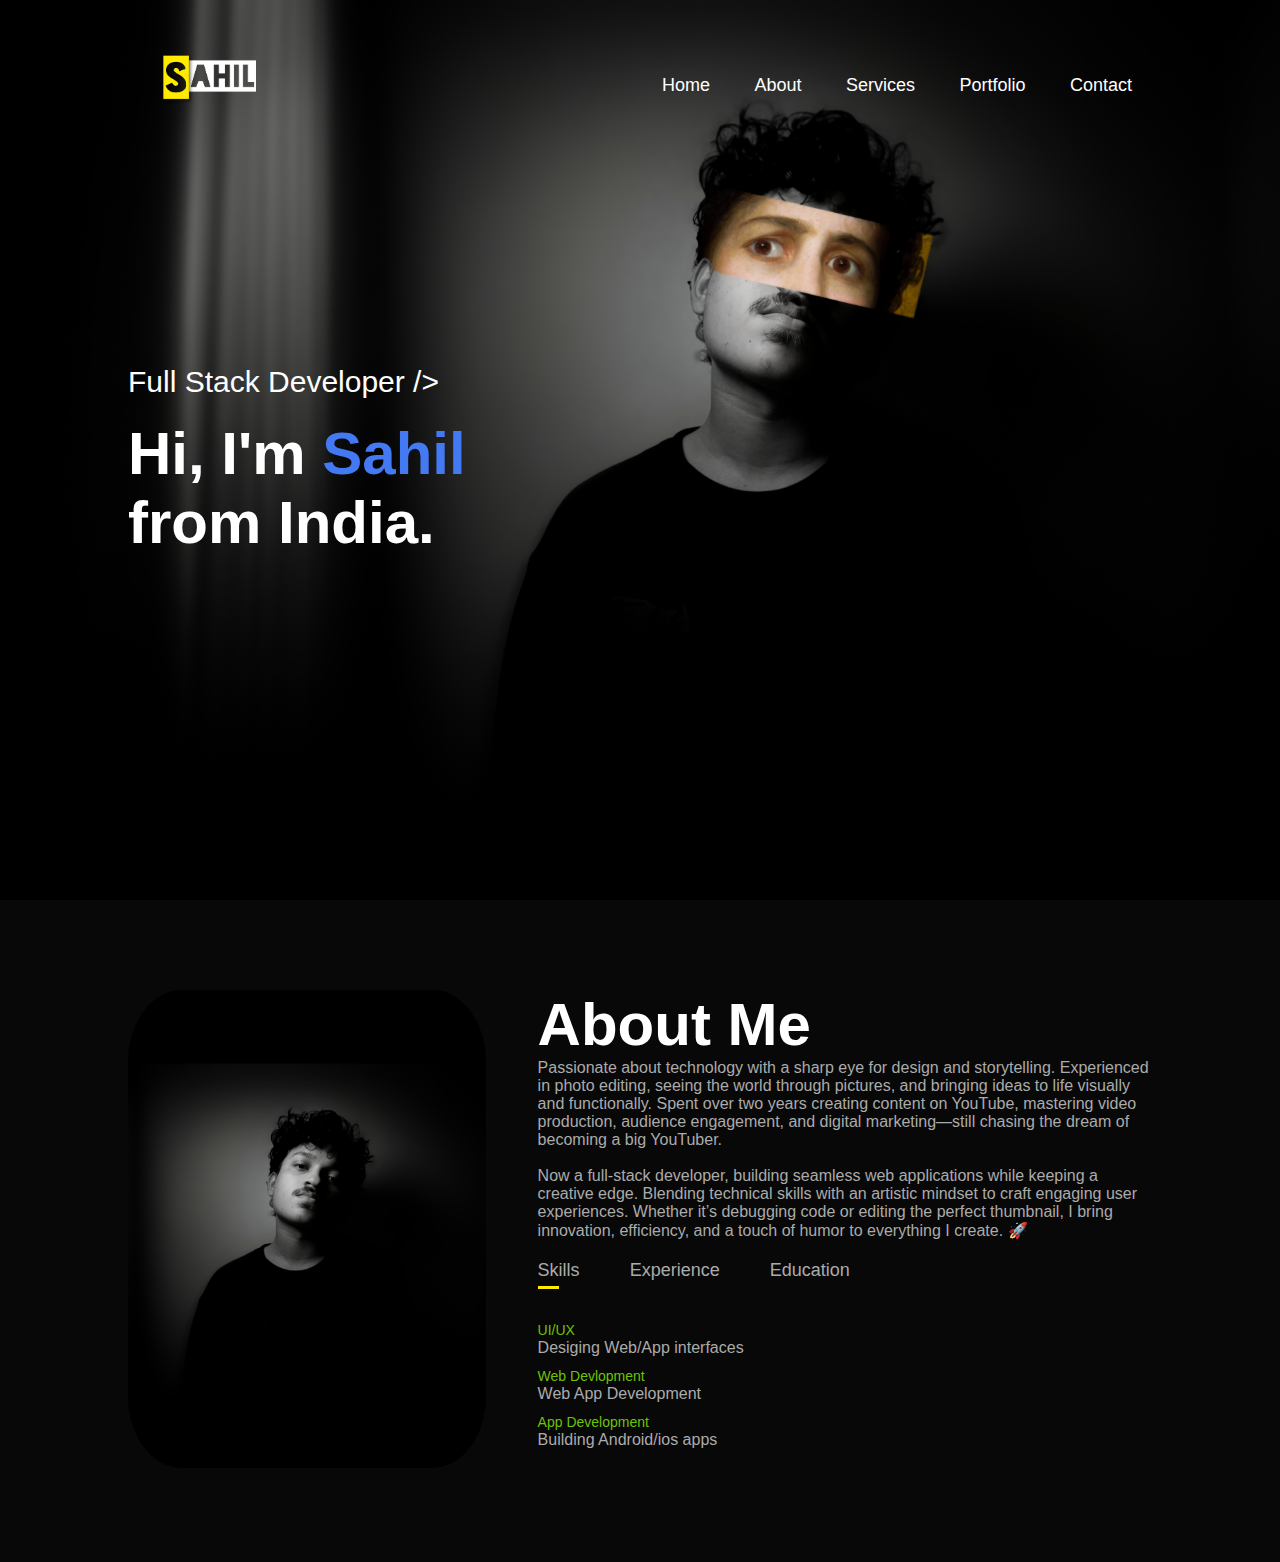
<file: port web/index.html>
<!DOCTYPE html>
<html lang="en">

<head>
    <meta charset="UTF-8">
    <meta name="viewport" content="width=device-width, initial-scale=1.0">
    <title>Persional Website</title>
    <link rel="stylesheet" href="style.css">
</head>

<body>
    <div id="header">
        <div class="container">
            <nav>
                <img src="images/logo.png" class="logo">
                <ul>
                    <li><a href="#">Home</a></li>
                    <li><a href="#">About</a></li>
                    <li><a href="#">Services</a></li>
                    <li><a href="#">Portfolio</a></li>
                    <li><a href="#">Contact</a></li>
                </ul>
            </nav>
            <div class="header-text">
                <p>Full Stack Developer /></p>
                <h1>Hi, I'm <span>Sahil</span><br> from India.</h1>
            </div>
        </div>
    </div>

    <!-- -----------about----------- -->
    <div id="about">
        <div class="container">
            <div class="row">
                <div class="about-col-1"><img src="images/user1.jpg"></div>
                <div class="about-col-2">
                    <h1 class="sub-title">About Me</h1>
                    <p>Passionate about technology with a sharp eye for design and storytelling. Experienced in photo
                        editing, seeing the world through pictures, and bringing ideas to life visually and
                        functionally. Spent over two years creating content on YouTube, mastering video production,
                        audience engagement, and digital marketing—still chasing the dream of becoming a big YouTuber.
<br>
<br>
                        Now a full-stack developer, building seamless web applications while keeping a creative edge.
                        Blending technical skills with an artistic mindset to craft engaging user experiences. Whether
                        it’s debugging code or editing the perfect thumbnail, I bring innovation, efficiency, and a
                        touch of humor to everything I create. 🚀</p>
                    <div class="tab-titles">
                        <p class="tab-links active-link" onclick="opentab('skills')">Skills</p>
                        <p class="tab-links" onclick="opentab('experience')">Experience </p>
                        <p class="tab-links" onclick="opentab('education')">Education</p>
                    </div>
                    <div class="tab-contents active-tab" id="skills">
                        <ul>
                            <li><span>UI/UX</span><br>Desiging Web/App interfaces</li>
                            <li><span>Web Devlopment</span><br>Web App Development</li>
                            <li><span>App Development</span><br>Building Android/ios apps</li>
                        </ul>
                    </div>
                    <div class="tab-contents" id="experience">
                        <ul>
                            <li><span>2-year</span><br>Desiging Web</li>
                            <li><span>3-year</span><br>App Development</li>
                            <li><span>6-month</span><br>Building Android/ios apps</li>
                        </ul>
                    </div>
                    <div class="tab-contents" id="education">
                        <ul>
                            <li><span>Bsc</span><br>Computer Science</li>
                            <li><span>MCA</span><br>Master of Computer Science</li>

                        </ul>
                    </div>
                </div>
            </div>
        </div>
    </div>
    <!-- ----------services----------- -->
    <script>
        var tablinks = document.getElementsByClassName("tab-links");
        var tabcontents = document.getElementsByClassName("tab-contents");

        function opentab(tabname) {
            for (tablink of tablinks) {
                tablink.classList.remove("active-link");
            }
            for (tabcontent of tabcontents) {
                tabcontent.classList.remove("active-tab");
            }
            event.currentTarget.classList.add("active-link");
            document.getElementById(tabname).classList.add("active-tab");
        }
    </script>
</body>

</html>
</file>
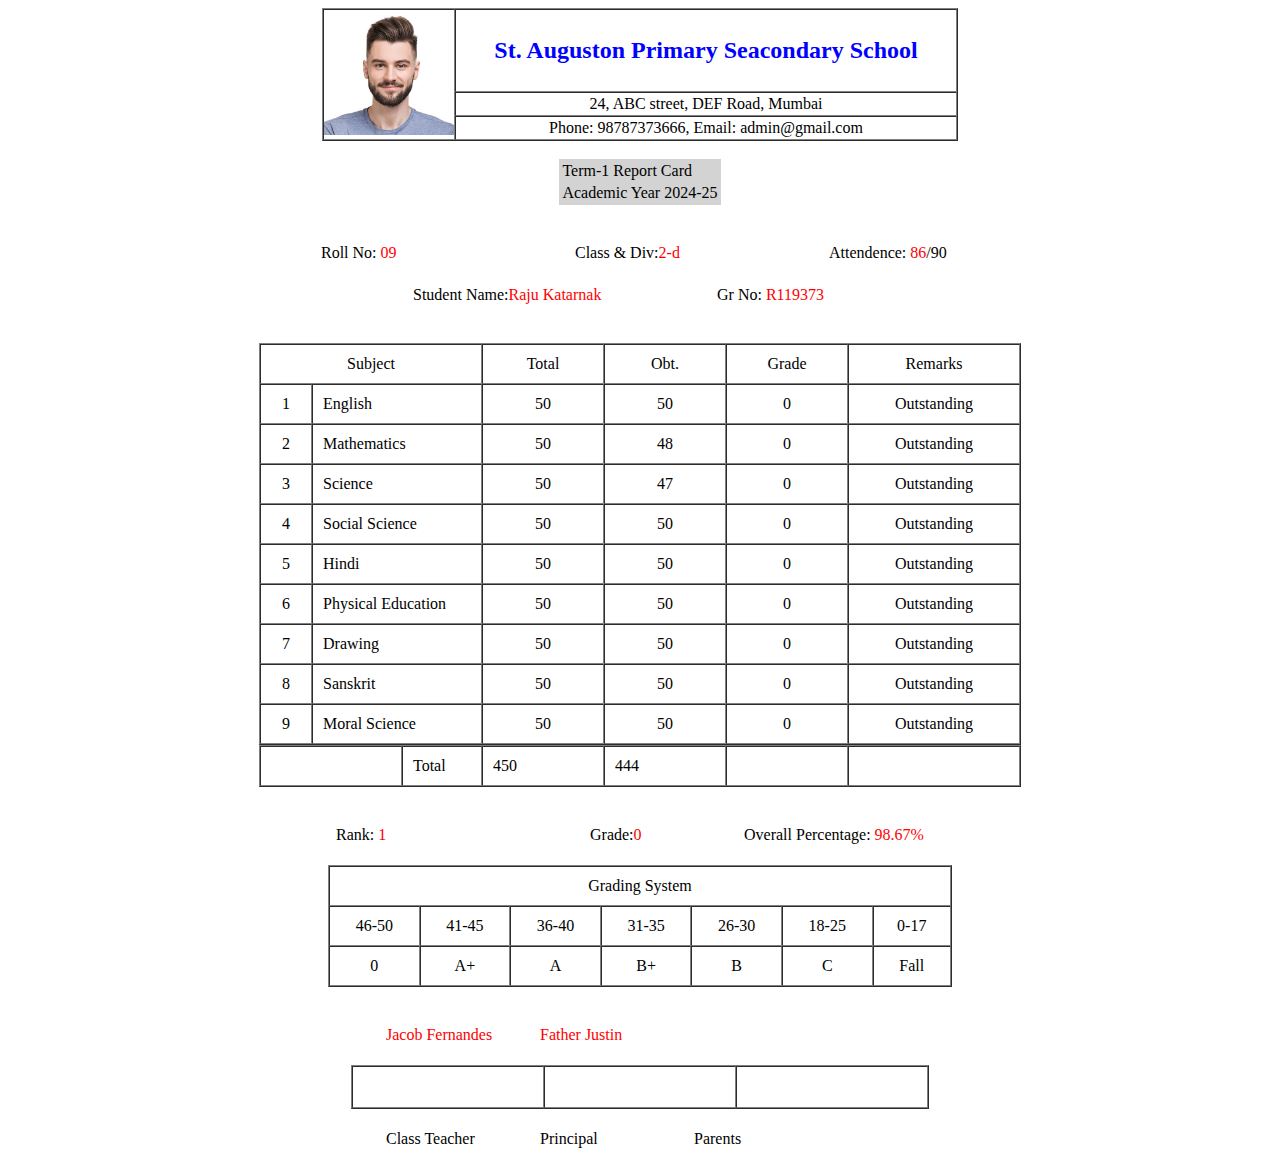
<file: 2.html>
<!DOCTYPE html>
<html lang="en">

<head>
    <title>Marksheet</title>
</head>

<body>
    <Table border="1" cellspacing="0" cellpadding="0" align="center">
        <tr>
            <td rowspan="3"><img src="thumbnail.jpg" width="130"></td>
            <td width="500" align="center">
                <h2><font color="blue">St. Auguston Primary Seacondary School</font></h2>
            </td>
        </tr>
        <tr>
            <td align="center">24, ABC street, DEF Road, Mumbai</td>
        </tr>

        <tr>
            <td align="center">Phone: 98787373666, Email: admin@gmail.com</td>
        </tr>
    </Table>
    <br>
    <Table bgcolor=lightgray align="center">
        <tr>
            <td>Term-1 Report Card</td>
        </tr>
        <tr>
            <td>Academic Year 2024-25</td>
        </tr>
    </table>
    <br>
    <br>
    <table align="center">
        <tr>
            <td width="250">Roll No:<font color="red"> 09</font>
            </td>
            <td width="250">Class & Div:<font color="red">2-d</font>
            </td>
            <td width="130">Attendence: <font color="red">86</font>/90</td>
        </tr>
    </table>
    <br>
    <table align="center">
        <tr>
            <td width="300">Student Name:<font color="red">Raju Katarnak</font>
            </td>
            <td width="150">Gr No: <font color="red">R119373</font>
            </td>

        </tr>

    </table>
    <br>
    <br>
    <table border="" align="center"  cellpadding="10" cellspacing="0">
        <tr align="center">
            <td colspan="2" width="200">Subject</td>
            <td width="100">Total</td>
            <td width="100">Obt.</td>
            <td width="100">Grade</td>
            <td width="150">Remarks</td>
        </tr>
        <tr align="center">
            <td width="30">1</td>
            <td align="left">English</td>
            <td>50</td>
            <td>50</td>
            <td>0</td>
            <td>Outstanding</td>
        </tr>
        <tr align="center">
            <td width="30">2</td>
            <td align="left">Mathematics</td>
            <td>50</td>
            <td>48</td>
            <td>0</td>
            <td>Outstanding</td>
        </tr>
        <tr align="center">
            <td width="30">3</td>
            <td align="left">Science</td>
            <td>50</td>
            <td>47</td>
            <td>0</td>
            <td>Outstanding</td>
        </tr>
        <tr align="center">
            <td width="30">4</td>
            <td align="left">Social Science</td>
            <td>50</td>
            <td>50</td>
            <td>0</td>
            <td>Outstanding</td>
        </tr>
        <tr align="center">
            <td width="30">5</td>
            <td align="left">Hindi</td>
            <td>50</td>
            <td>50</td>
            <td>0</td>
            <td>Outstanding</td>
        </tr>
        <tr align="center">
            <td width="30">6</td>
            <td align="left">Physical Education</td>
            <td>50</td>
            <td>50</td>
            <td>0</td>
            <td>Outstanding</td>
        </tr>
        <tr align="center">
            <td width="30">7</td>
            <td align="left">Drawing</td>
            <td>50</td>
            <td>50</td>
            <td>0</td>
            <td>Outstanding</td>
        </tr>
        <tr align="center">
            <td width="30">8</td>
            <td align="left">Sanskrit</td>
            <td>50</td>
            <td>50</td>
            <td>0</td>
            <td>Outstanding</td>
        </tr>
        <tr align="center">
            <td width="30">9</td>
            <td align="left">Moral Science</td>
            <td>50</td>
            <td>50</td>
            <td>0</td>
            <td>Outstanding</td>
        </tr>
    </table>
    <table border="" cellpadding="10" cellspacing="0" align="center">
        <tr>
            <td width="120"></td>
            <td width="58">Total</td>
            <td width="100">450</td>
            <td width="100">444</td>
            <td width="100"></td>
            <td width="150"></td>
        </tr>

    </table>
    <br>
    <br>
    <table align="center">
        <tr>
            <td width="250">Rank:<font color="red"> 1</font>
            </td>
            <td width="150">Grade:<font color="red">0</font>
            </td>
            <td width="200">Overall Percentage: <font color="red">98.67%</font></td>
        </tr>
    </table>
<br>
<table border="" cellpadding="10" cellspacing="0" align="center">
    <tr align="center">
        <td colspan="7" width="600">Grading System</td>
    </tr>
    <tr align="center">
        <td >46-50</td>
        <td>41-45</td>
        <td>36-40</td>
        <td>31-35</td>
        <td>26-30</td>
        <td>18-25</td>
        <td>0-17</td>
        
    </tr>
    <tr align="center">
        <td>0</td>
        <td>A+</td>
        <td>A</td>
        <td>B+</td>
        <td>B</td>
        <td>C</td>
        <td>Fall</td>
    </tr>
</table>
<br>
    <br>
    <table align="center">
        <tr>
            <td width="150"><font color="red"> Jacob Fernandes</font>
            </td>
            <td width="150"><font color="red">Father Justin</font>
            </td>
            <td width="200"> <font color="red"></font></td>
        </tr>
    </table>
    <br>

    <table align="center" border="1"  cellpadding="20" cellspacing="0">
        <tr>
            <td width="150"><font color="red"> </font>
            </td>
            <td width="150"><font color="red"></font>
            </td>
            <td width="150"><font color="red"></font></td>
        </tr>
    </table>
    <br>
   
    <table align="center">
        <tr>
            <td width="150">Class Teacher
            </td>
            <td width="150">Principal
            </td>
            <td width="200"> Parents</td>
        </tr>
    </table>
</body>

</html>
</file>
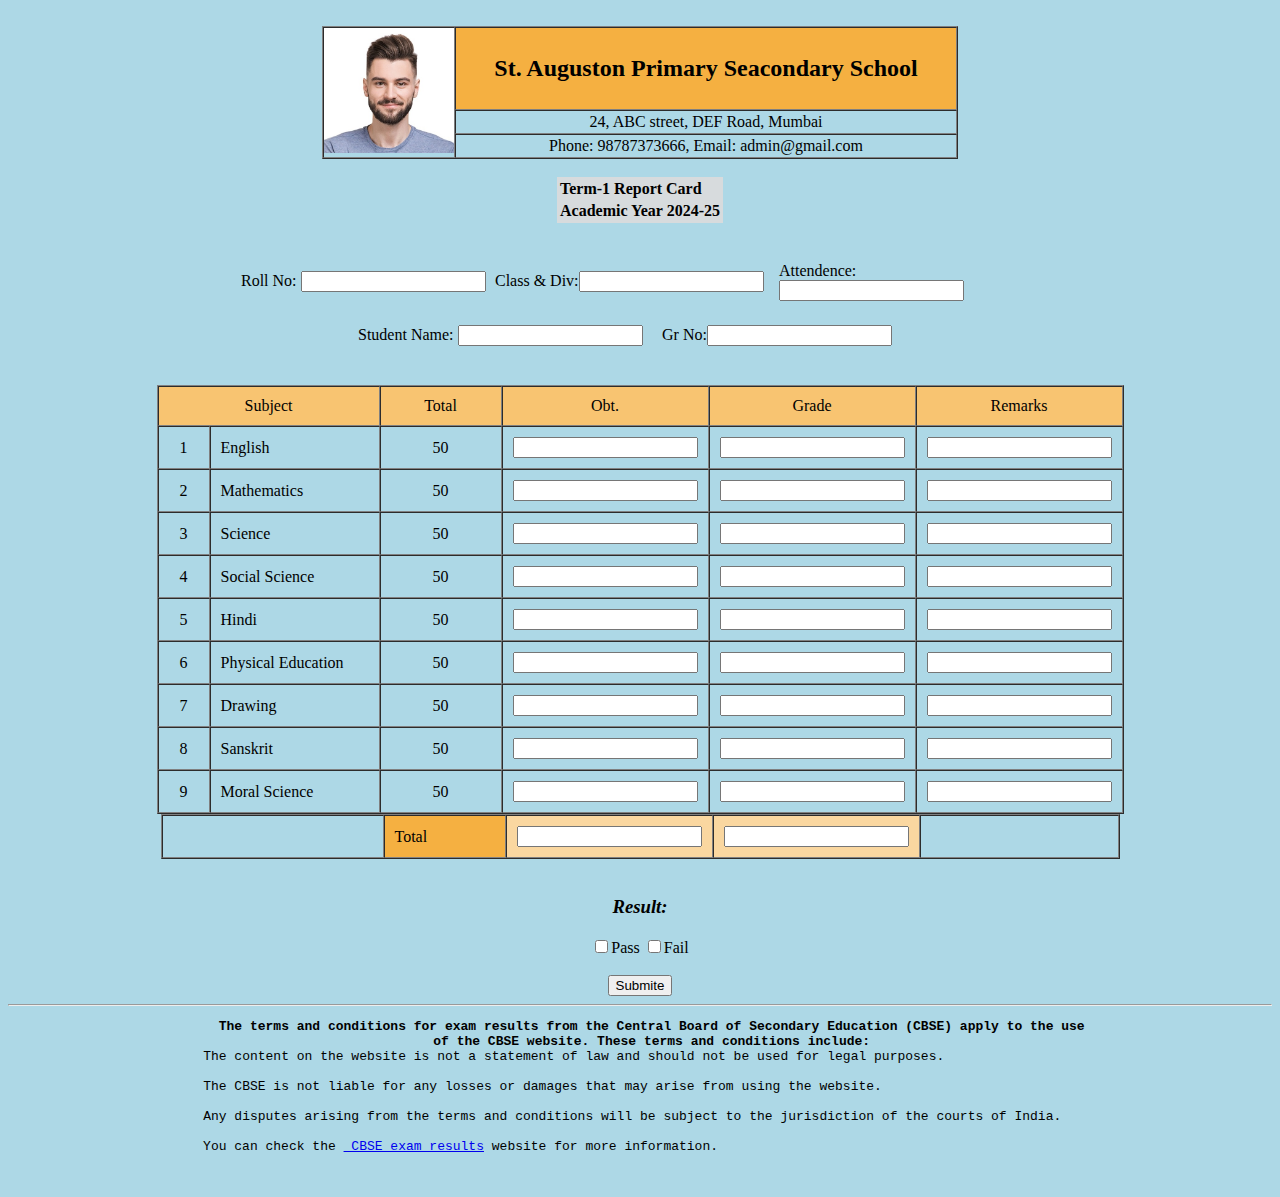
<file: 3.html>
<!DOCTYPE html>
<html lang="en">

<head>
    <title>Document</title>
</head>

<body bgcolor="lightblue">

    <br>
    <Form>
        <Table border="1" cellspacing="0" cellpadding="0" align="center">
            <tr>
                <td rowspan="3"><img src="thumbnail.jpg" width="130"></td>
                <td width="500" align="center" bgcolor="#f5b041 ">
                    <h2>
                        <font color="Black">St. Auguston Primary Seacondary School</font>
                    </h2>
                </td>
            </tr>
            <tr>
                <td align="center">24, ABC street, DEF Road, Mumbai</td>
            </tr>

            <tr>
                <td align="center">Phone: 98787373666, Email: admin@gmail.com</td>
            </tr>
        </Table>
        <br>
        <Table bgcolor=#d7dbdd align="center">
            <tr>
                <td><b>Term-1 Report Card</b></td>
            </tr>
            <tr>
                <td><b>Academic Year 2024-25</b></td>
            </tr>
        </table>
        <br>
        <br>
        <table align="center">

            <tr>
                <td width="250">Roll No: <input type="number">
                </td>
                <td width="280">Class & Div:<input>
                </td>
                <td width="260">Attendence: <input type="number"></td>
            </tr>
        </table>
        <br>
        <table align="center">
            <tr>
                <td width="300">Student Name: <input type="text">
                </td>
                <td width="260">Gr No:<input type="number">
                </td>
            </tr>

        </table>
        <br>
        <br>
        <table border="" align="center" cellpadding="10" cellspacing="0">
            <tr align="center" bgcolor="#f8c471 ">
                <td colspan="2" width="200">Subject</td>
                <td width="100">Total</td>
                <td width="100">Obt.</td>
                <td width="100">Grade</td>
                <td width="150">Remarks</td>
            </tr>
            <tr align="center">
                <td width="30">1</td>
                <td align="left">English</td>
                <td width="">50</td>
                <td>
                    <input type="number">
                </td>
                <td><input type="number"></td>
                <td><input type="text"></td>
            </tr>
            <tr align="center">
                <td width="30">2</td>
                <td align="left">Mathematics</td>
                <td>50</td>
                <td>
                    <input type="number">
                </td>
                <td><input type="number"></td>
                <td><input type="text"></td>
            </tr>
            <tr align="center">
                <td width="30">3</td>
                <td align="left">Science</td>
                <td>50</td>
                <td><input type="number"></td>
                <td><input type="number"></td>
                <td><input type="text"></td>
            </tr>
            <tr align="center">
                <td width="30">4</td>
                <td align="left">Social Science</td>
                <td>50</td>
                <td>
                    <input type="number">
                </td>
                <td><input type="number"></td>
                <td><input type="text"></td>
            </tr>
            <tr align="center">
                <td width="30">5</td>
                <td align="left">Hindi</td>
                <td>50</td>
                <td>
                    <input type="number">
                </td>
                <td><input type="number"></td>
                <td><input type="text"></td>
            </tr>
            <tr align="center">
                <td width="30">6</td>
                <td align="left">Physical Education</td>
                <td>50</td>
                <td>
                    <input type="number">
                </td>
                <td><input type="number"></td>
                <td><input type="text"></td>
            </tr>
            <tr align="center">
                <td width="30">7</td>
                <td align="left">Drawing</td>
                <td>50</td>
                <td>
                    <input type="number">
                </td>
                <td><input type="number"></td>
                <td><input type="text"></td>
            </tr>
            <tr align="center">
                <td width="30">8</td>
                <td align="left">Sanskrit</td>
                <td>50</td>
                <td>
                    <input type="number">
                </td>
                <td><input type="number"></td>
                <td><input type="text"></td>
            </tr>
            <tr align="center">
                <td width="30">9</td>
                <td align="left">Moral Science</td>
                <td>50</td>
                <td>
                    <input type="number">
                </td>
                <td><input type="number"></td>
                <td><input type="text"></td>

            </tr>
        </table>
        <table border="" cellpadding="10" cellspacing="0" align="center">
            <tr>
                <td width="200"></td>
                <td width="100" bgcolor="#f5b041 ">Total</td>
                <td width="100" bgcolor="#fad7a0 "><input type="number"></td>
                <td width="100" bgcolor="#fad7a0 "><input type="number"></td>
                <td width="177"></td>
            </tr>
        </table>
        <br>
        <center><em>
                <h3>Result:</h3>
            </em>
            <input type="checkbox" name="result">Pass
            <input type="checkbox" name="result">Fail

        <br>
        <br>
        <input type="button" value="Submite" nam>
        </center>
    </Form>
    <hr>
    <center>
        <pre>
   <b> The terms and conditions for exam results from the Central Board of Secondary Education (CBSE) apply to the use 
    of the CBSE website. These terms and conditions include: </b>
<li>The content on the website is not a statement of law and should not be used for legal purposes.                 </li>
<li>The CBSE is not liable for any losses or damages that may arise from using the website.                         </li>
<li>Any disputes arising from the terms and conditions will be subject to the jurisdiction of the courts of India.  </li>
<li>You can check the <a href="https://results.cbse.nic.in/"> CBSE exam results</a> website for more information.                                              </li>

</pre>
    </center>
</body>

</html>
</file>
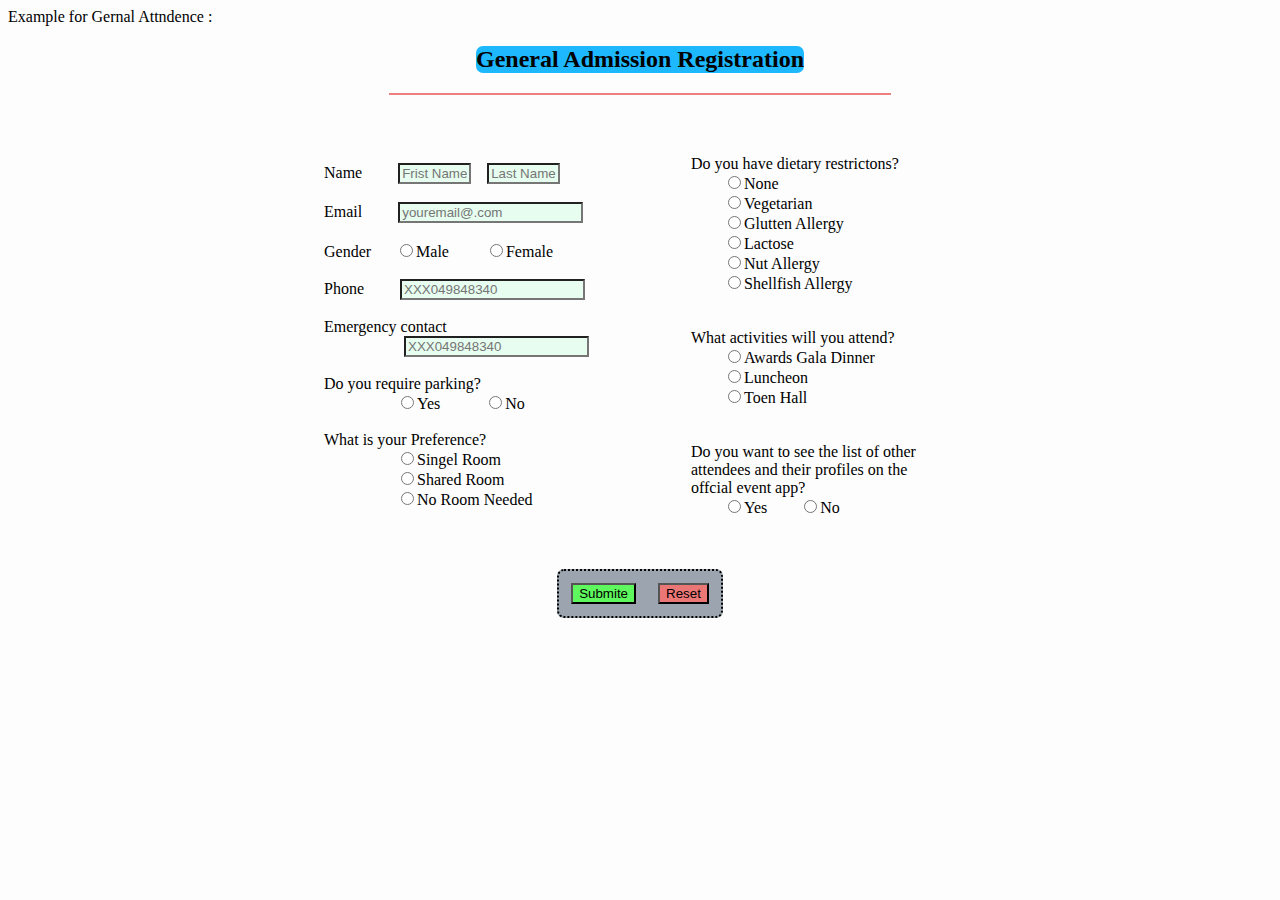
<file: 6.html>
<!DOCTYPE html>
<html lang="en">

<head>
    Example for Gernal Attndence :
    <center>
        <header style="background:rgb(30, 184, 255); border-radius: 7px; width: max-content; color: rgb(0, 0, 0); ">
            <h2>General Admission Registration</h2>

        </header>
    </center>
    <hr color="lightcoral" style="width: 500px;">
    <title>Form</title>
</head>

<body
    style="background: #fdfdfd; color: rgb(0, 0, 0); ">

    <form>
        <table cellpadding="50" align="center">
            <tr>
                <td width="50%">
                    <label>Name </label>&nbsp;&nbsp;&nbsp;&nbsp;&nbsp;&nbsp;&nbsp;
                    <input type="text" placeholder="Frist Name " name="name" size="6"
                        style="  background-color:hsla(140, 100%, 87%, 0.329);">&nbsp;&nbsp;&nbsp;
                    <input type="text" placeholder="Last Name " name="name" size="6"
                        style="  background-color:hsla(140, 100%, 87%, 0.329);">
                    <br>
                    <br>
                    <label>Email </label>&nbsp;&nbsp;&nbsp;&nbsp;&nbsp;&nbsp;&nbsp;
                    <input type="email" name="email" style="  background-color:hsla(140, 100%, 87%, 0.329); "
                        placeholder="youremail@.com">
                    <br>
                    <br>
                    <label>Gender </label>&nbsp;&nbsp;&nbsp;&nbsp;
                    <input type="radio" name="gender">Male&nbsp;&nbsp;&nbsp;&nbsp;&nbsp;&nbsp;&nbsp;&nbsp;
                    <input type="radio" name="gender">Female
                    <br>
                    <br>
                    <label>Phone </label>&nbsp;&nbsp;&nbsp;&nbsp;&nbsp;&nbsp;&nbsp;
                    <input type="number" name="phone" style="  background-color:hsla(140, 100%, 87%, 0.329); "
                        placeholder="XXX049848340">
                    <br>
                    <br>
                    <label>Emergency contact
                    </label><br>&nbsp;&nbsp;&nbsp;&nbsp;&nbsp;&nbsp;&nbsp;&nbsp;&nbsp;&nbsp;&nbsp;&nbsp;&nbsp;&nbsp;&nbsp;&nbsp;&nbsp;&nbsp;&nbsp;
                    <input type="number" name="emergency" style="  background-color:hsla(140, 100%, 87%, 0.329); "
                        placeholder="XXX049848340">
                    <br>
                    <br>
                    <label>Do you require
                        parking?</label><br>&nbsp;&nbsp;&nbsp;&nbsp;&nbsp;&nbsp;&nbsp;&nbsp;&nbsp;&nbsp;&nbsp;&nbsp;&nbsp;&nbsp;&nbsp;&nbsp;&nbsp;
                    <input type="radio" name="parking">Yes&nbsp;&nbsp;&nbsp;&nbsp;&nbsp;&nbsp;&nbsp;&nbsp;&nbsp;&nbsp;
                    <input type="radio" name="parking">No
                    <br>
                    <br>
                    <label>What is your
                        Preference?</label><br>&nbsp;&nbsp;&nbsp;&nbsp;&nbsp;&nbsp;&nbsp;&nbsp;&nbsp;&nbsp;&nbsp;&nbsp;&nbsp;&nbsp;&nbsp;&nbsp;&nbsp;
                    <input type="radio" name="Preference">Singel
                    Room<br>&nbsp;&nbsp;&nbsp;&nbsp;&nbsp;&nbsp;&nbsp;&nbsp;&nbsp;&nbsp;&nbsp;&nbsp;&nbsp;&nbsp;&nbsp;&nbsp;&nbsp;
                    <input type="radio" name="Preference">Shared
                    Room<br>&nbsp;&nbsp;&nbsp;&nbsp;&nbsp;&nbsp;&nbsp;&nbsp;&nbsp;&nbsp;&nbsp;&nbsp;&nbsp;&nbsp;&nbsp;&nbsp;&nbsp;
                    <input type="radio" name="Preference">No Room Needed<br>
                </td>

                <td width="50%">
                    <label>Do you have dietary restrictons?</label><br>&nbsp;&nbsp;&nbsp;&nbsp;&nbsp;&nbsp;&nbsp;
                    <input type="radio" name="Preference">None<br>&nbsp;&nbsp;&nbsp;&nbsp;&nbsp;&nbsp;&nbsp;
                    <input type="radio" name="Preference">Vegetarian<br>&nbsp;&nbsp;&nbsp;&nbsp;&nbsp;&nbsp;&nbsp;
                    <input type="radio" name="Preference">Glutten Allergy<br>&nbsp;&nbsp;&nbsp;&nbsp;&nbsp;&nbsp;&nbsp;
                    <input type="radio" name="Preference">Lactose<br>&nbsp;&nbsp;&nbsp;&nbsp;&nbsp;&nbsp;&nbsp;
                    <input type="radio" name="Preference">Nut Allergy<br>&nbsp;&nbsp;&nbsp;&nbsp;&nbsp;&nbsp;&nbsp;
                    <input type="radio" name="Preference">Shellfish
                    Allergy<br>&nbsp;&nbsp;&nbsp;&nbsp;&nbsp;&nbsp;&nbsp;
                    <br>
                    <br>
                    <label>What activities will you attend?</label><br>&nbsp;&nbsp;&nbsp;&nbsp;&nbsp;&nbsp;&nbsp;
                    <input type="radio" name="Preference">Awards Gala
                    Dinner<br>&nbsp;&nbsp;&nbsp;&nbsp;&nbsp;&nbsp;&nbsp;
                    <input type="radio" name="Preference">Luncheon<br>&nbsp;&nbsp;&nbsp;&nbsp;&nbsp;&nbsp;&nbsp;
                    <input type="radio" name="Preference">Toen Hall<br>&nbsp;&nbsp;&nbsp;&nbsp;&nbsp;&nbsp;&nbsp;
                    <br>
                    <br>
                    <label>Do you want to see the list of other<br> attendees and their profiles on the <br>offcial
                        event
                        app?</label><br>&nbsp;&nbsp;&nbsp;&nbsp;&nbsp;&nbsp;&nbsp;
                    <input type="radio" name="parking">Yes&nbsp;&nbsp;&nbsp;&nbsp;&nbsp;&nbsp;&nbsp;
                    <input type="radio" name="parking">No
                </td>
            </tr>
        </table>
        <center>
            <footer
                style="background-color: rgba(132, 144, 156, 0.808); border:2px; border-style:dotted; border-radius: 7px; width: max-content; ">
                <table align="center" cellpadding="10">
                    <tr>
                        <td>
                            <input type="button" value="Submite" style="background-color: rgb(94, 248, 94);">
                        </td>
                        <td>
                            <input type="reset" value="Reset" style="background-color: rgb(235, 118, 118);">
                        </td>
                    </tr>
        </center>
        </table>
        </footer>
    </form>

</body>

</html>
</file>
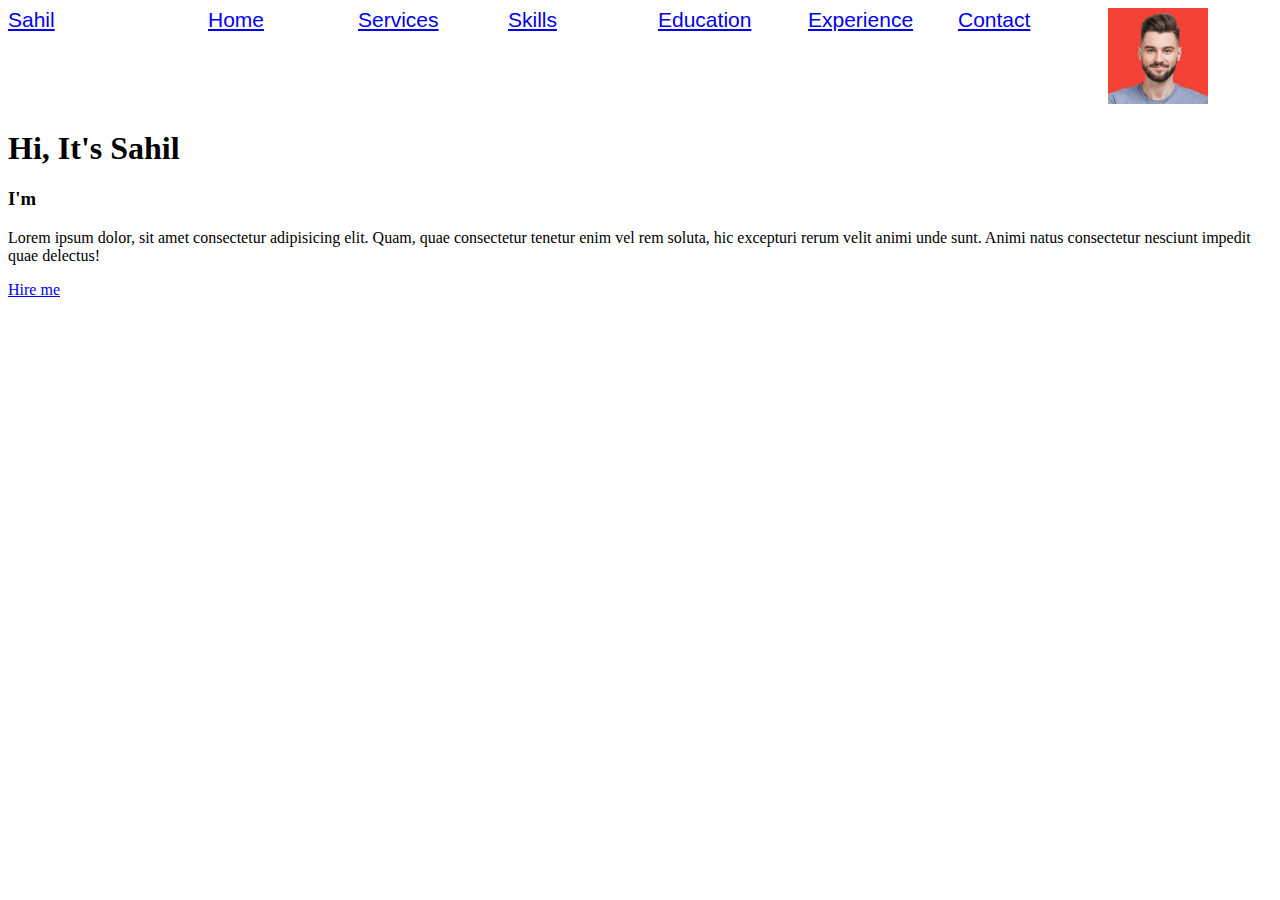
<file: 1 Website/my.html>
<!DOCTYPE html>
<html lang="en">

<head>
    <title>Portfolio Website</title>
    
    <style>
        header{
            
            font-family:'Trebuchet MS', 'Lucida Sans Unicode', 'Lucida Grande', 'Lucida Sans', Arial, sans-serif;
            font-size: 21px;
        }
        #tag{
            float: left;
            width: 100px;
            margin-right: 100px;
        }
        #tag1{
            float: left;
            width: 150px;
        }

    </style>
</head>

<body>
    <header>
        <a href="#" class="logo" id="tag">Sahil</a>
        <nav>
            <a href="#" class="active" id="tag1">Home</a>
            <a href="#"id="tag1" >Services</a>
            <a href="#"id="tag1">Skills</a>
            <a href="#"id="tag1">Education</a>
            <a href="#"id="tag1">Experience</a>
            <a href="#"id="tag1">Contact</a>
        </nav>
    </header>
    <section class="home">
        <div class="home-img">
            <img src="main3.jpg " alt="Image" width="100">
        </div>
        <div class="home-content">
            <h1>Hi, It's <span>Sahil</span></h1>
            <h3 class="typing-text"> I'm <span></span></h3>
            <p>Lorem ipsum dolor, sit amet consectetur adipisicing elit. Quam, quae consectetur tenetur enim vel rem
                soluta, hic excepturi rerum velit animi unde sunt. Animi natus consectetur nesciunt impedit quae
                delectus!</p>
                <div class="social-icons">
                    <a href="#"><i class=""></i></a>
                    <a href="#"><i class=""></i></a>
                    <a href="#"><i class=""></i></a>
                    <a href="#"><i class=""></i></a>
                </div>
                <a href="#" class="btn">Hire me</a>
        </div>
    </section>
</body>

</html>
</file>
<file: port web/style.css>
* {
    margin: 0;
    padding: 0;
    font-family: 'poppins', sans-serif;
    box-sizing: border-box;
}

body {
    background-color: #080808;
    color: #fff;
}

#header {
    width: 100%;
    height: 100vh;
    background-image: url(images/Picsart_28.jpg );
    background-size: cover;
    background-position: center;
}

.container {
    padding: 10px 10%;
}

nav {
    display: flex;
    align-items: center;
    justify-content: space-between;
    flex-wrap: wrap;
}

.logo {
    width: 150px;
    
}
nav ul li{
    display: inline-block;
    list-style: none;
    margin: 10px 20px;
}
nav ul li a{
    color: #fff;
    text-decoration: none;
    font-size: 18px;
    position: relative;
}
nav ul li a::after{
    content: '';
    width: 0;
    height: 3px;
    background: #FFEB00;
    position: absolute;
    left: 0;
    bottom: -6px;
    transition: 0.5s;
}
nav ul li a:hover::after{
width: 100%;
}
.header-text{
    margin-top: 20%;
    font-size: 30px;
}
 .header-text H1{
    font-size: 60px; 
    margin-top: 20px;
}
  .header-text H1 span{
    color: #4379F2;
  }
  /* -----------about---------- */
  #about{
    padding: 80px 0;
    color: #ababab;
  }
  .row{
    display: flex;
     justify-content: space-between;
     flex-wrap: wrap;
  }
 .about-col-1{
    flex-basis: 35%;
 }
 .about-col-1 img{
    width: 100%;
    border-radius: 15%;

 }
 .about-col-2{
    flex-basis: 60%;
 }
 .sub-title{
    font-size: 60px;
    font-weight: 600;
    color: #fff;
 }
 .tab-titles{
    display: flex;
    margin: 20px 0 40px;
 }
 .tab-links{
    margin-right: 50px;
    font-size: 18px;
    font-weight: 500;
    cursor: pointer;
    position: relative;
 }
 .tab-links::after{
    content: '';
    width: 0;
    height: 3px;
    background: #FFEB00;
    position: absolute;
    left:0;
    bottom: -8px;

 }
 .tab-links.active-link::after{
    width: 50%;
 }
 .tab-contents ul li{
    list-style: none;
    margin: 10px 0;

 }
 .tab-contents ul li span{
    color: #6EC207  ;
    font-size: 14px;
 }
 .tab-contents{
    display: none;
 }
 .tab-contents.active-tab{
    display: block;

 }
</file>
